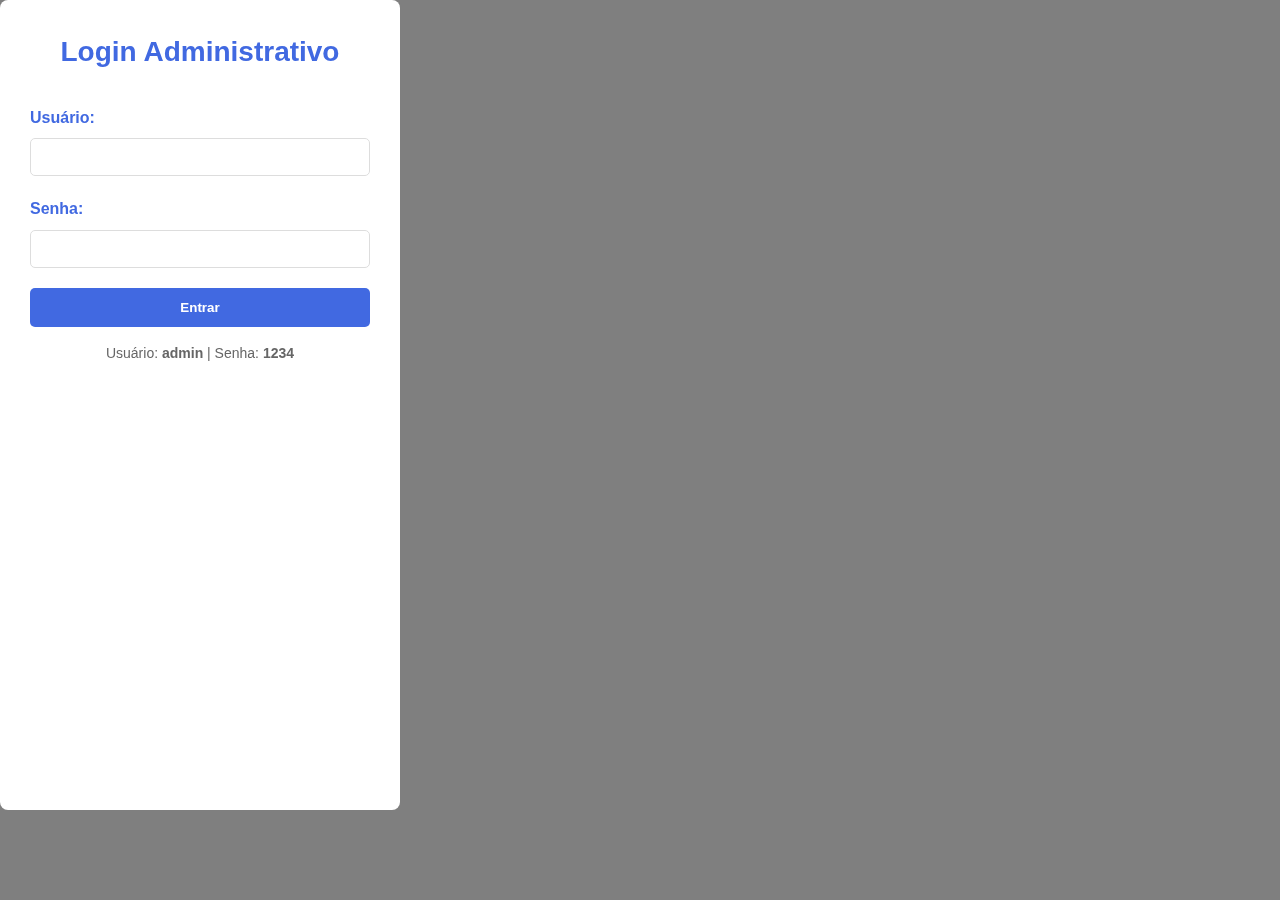
<file: pages/admin.html>
<!DOCTYPE html>
<html lang="pt-BR">

<head>
    <meta charset="UTF-8">
    <meta name="viewport" content="width=device-width, initial-scale=1.0">
    <title>Painel Administrativo - EPIs</title>
    <link rel="stylesheet" href="../styles.css">
    <link rel="stylesheet" href="https://cdnjs.cloudflare.com/ajax/libs/font-awesome/6.4.0/css/all.min.css">
</head>

<body>

    <!-- LOGIN MODAL -->
    <div class="modal" id="login-modal" style="display: flex;">
        <div class="modal-content" style="max-width: 400px;">
            <h2 class="modal-title" style="text-align: center; margin-bottom: 30px;">Login Administrativo</h2>
            <form onsubmit="fazerLogin(event)">
                <div class="form-group">
                    <label>Usuário:</label>
                    <input type="text" id="login-user" required>
                </div>
                <div class="form-group">
                    <label>Senha:</label>
                    <input type="password" id="login-pass" required>
                </div>
                <button type="submit" class="btn-submit" style="width: 100%;">Entrar</button>
            </form>
            <p style="text-align: center; margin-top: 15px; font-size: 14px; color: #666;">
                Usuário: <strong>admin</strong> | Senha: <strong>1234</strong>
            </p>
        </div>
    </div>

    <!-- PAINEL ADMINISTRATIVO -->
    <div class="admin-container" id="admin-panel" style="display: none;">

        <!-- SIDEBAR -->
        <aside class="admin-sidebar">
            <h3>Painel Admin</h3>
            <ul class="admin-menu">
                <li><a href="#" onclick="mostrarSecao('dashboard')" class="active">Dashboard</a></li>
                <li><a href="#" onclick="mostrarSecao('produtos')">Gerenciar EPIs</a></li>
                <li><a href="#" onclick="mostrarSecao('categorias')">Categorias</a></li>
                <li><a href="#" onclick="mostrarSecao('normas')">Normas</a></li>
                <li><a href="#" onclick="mostrarSecao('relatorios')">Relatórios</a></li>
                <li><a href="#" onclick="fazerLogout()">Sair</a></li>
            </ul>
        </aside>

        <!-- CONTEÚDO -->
        <div class="admin-content">

            <!-- DASHBOARD -->
            <div class="admin-section active" id="dashboard">
                <h2 style="color: #0A7C2F; margin-bottom: 30px;">Dashboard</h2>
                <div style="display: grid; grid-template-columns: repeat(auto-fit, minmax(250px, 1fr)); gap: 20px;">
                    <div style="background: white; padding: 20px; border-radius: 8px; box-shadow: 0 2px 8px rgba(0,0,0,0.1);">
                        <h3 style="color: #0A7C2F; margin-bottom: 10px;">Total de EPIs</h3>
                        <p style="font-size: 32px; font-weight: bold; color: #38B000;" id="total-epis">10</p>
                    </div>
                    <div style="background: white; padding: 20px; border-radius: 8px; box-shadow: 0 2px 8px rgba(0,0,0,0.1);">
                        <h3 style="color: #0A7C2F; margin-bottom: 10px;">Total em Estoque</h3>
                        <p style="font-size: 32px; font-weight: bold; color: #38B000;" id="total-estoque">785</p>
                    </div>
                    <div style="background: white; padding: 20px; border-radius: 8px; box-shadow: 0 2px 8px rgba(0,0,0,0.1);">
                        <h3 style="color: #0A7C2F; margin-bottom: 10px;">Categorias</h3>
                        <p style="font-size: 32px; font-weight: bold; color: #38B000;" id="total-categorias">8</p>
                    </div>
                    <div style="background: white; padding: 20px; border-radius: 8px; box-shadow: 0 2px 8px rgba(0,0,0,0.1);">
                        <h3 style="color: #0A7C2F; margin-bottom: 10px;">Normas Ativas</h3>
                        <p style="font-size: 32px; font-weight: bold; color: #38B000;" id="total-normas">4</p>
                    </div>
                </div>
            </div>

            <!-- GERENCIAR EPIs -->
            <div class="admin-section" id="produtos">
                <h2 style="color: #0A7C2F; margin-bottom: 30px;">Gerenciar EPIs</h2>

                <button class="btn-submit" onclick="abrirFormularioEpi()" style="margin-bottom: 20px;">
                    <i class="fa-solid fa-plus"></i> Adicionar Novo EPI
                </button>

                <div id="form-epi" class="admin-form" style="display: none; margin-bottom: 30px;">
                    <h3 style="color: #0A7C2F; margin-bottom: 20px;">Formulário de EPI</h3>
                    <form onsubmit="salvarEpi(event)">
                        <div class="form-group">
                            <label>Nome do EPI:</label>
                            <input type="text" id="epi-nome" required>
                        </div>
                        <div class="form-group">
                            <label>Descrição:</label>
                            <textarea id="epi-descricao" required></textarea>
                        </div>
                        <div class="form-group">
                            <label>Categoria:</label>
                            <select id="epi-categoria" required>
                                <option>Proteção da Cabeça</option>
                                <option>Proteção Auditiva</option>
                                <option>Proteção Respiratória</option>
                                <option>Proteção Visual</option>
                                <option>Proteção das Mãos</option>
                                <option>Proteção dos Pés</option>
                                <option>Proteção contra Quedas</option>
                                <option>Proteção Corporal</option>
                            </select>
                        </div>
                        <div class="form-group">
                            <label>Tipo de Risco:</label>
                            <input type="text" id="epi-risco" required>
                        </div>
                        <div class="form-group">
                            <label>Norma Regulamentadora:</label>
                            <select id="epi-norma" required>
                                <option>NR6</option>
                                <option>NR9</option>
                                <option>NR15</option>
                                <option>NR35</option>
                            </select>
                        </div>
                        <div class="form-group">
                            <label>Estoque:</label>
                            <input type="number" id="epi-estoque" required>
                        </div>
                        <div class="form-group">
                            <label>URL da Imagem:</label>
                            <input type="url" id="epi-imagem" required>
                        </div>
                        <div style="display: flex; gap: 10px;">
                            <button type="submit" class="btn-submit">Salvar EPI</button>
                            <button type="button" class="btn-submit" style="background-color: #999;" onclick="fecharFormularioEpi()">Cancelar</button>
                        </div>
                    </form>
                </div>

                <table class="products-table">
                    <thead>
                        <tr>
                            <th>ID</th>
                            <th>Nome</th>
                            <th>Categoria</th>
                            <th>Risco</th>
                            <th>Estoque</th>
                            <th>Ações</th>
                        </tr>
                    </thead>
                    <tbody id="epis-table-body">
                    </tbody>
                </table>
            </div>

            <!-- CATEGORIAS -->
            <div class="admin-section" id="categorias">
                <h2 style="color: #0A7C2F; margin-bottom: 30px;">Gerenciar Categorias</h2>

                <div class="admin-form" style="margin-bottom: 30px;">
                    <h3 style="color: #0A7C2F; margin-bottom: 20px;">Adicionar Categoria</h3>
                    <form onsubmit="adicionarCategoria(event)">
                        <div class="form-group">
                            <label>Nome da Categoria:</label>
                            <input type="text" id="categoria-nome" required>
                        </div>
                        <button type="submit" class="btn-submit">Adicionar</button>
                    </form>
                </div>

                <h3 style="color: #0A7C2F; margin-bottom: 15px;">Categorias Existentes:</h3>
                <div id="categorias-list" style="display: grid; gap: 10px;">
                </div>
            </div>

            <!-- NORMAS -->
            <div class="admin-section" id="normas">
                <h2 style="color: #0A7C2F; margin-bottom: 30px;">Gerenciar Normas Regulamentadoras</h2>

                <div class="admin-form" style="margin-bottom: 30px;">
                    <h3 style="color: #0A7C2F; margin-bottom: 20px;">Adicionar Norma</h3>
                    <form onsubmit="adicionarNorma(event)">
                        <div class="form-group">
                            <label>Código (ex: NR6):</label>
                            <input type="text" id="norma-codigo" required>
                        </div>
                        <div class="form-group">
                            <label>Título:</label>
                            <input type="text" id="norma-titulo" required>
                        </div>
                        <div class="form-group">
                            <label>Conceito:</label>
                            <textarea id="norma-conceito" required></textarea>
                        </div>
                        <button type="submit" class="btn-submit">Adicionar</button>
                    </form>
                </div>

                <h3 style="color: #0A7C2F; margin-bottom: 15px;">Normas Existentes:</h3>
                <div id="normas-list" style="display: grid; gap: 15px;">
                </div>
            </div>

            <!-- RELATÓRIOS -->
            <div class="admin-section" id="relatorios">
                <h2 style="color: #0A7C2F; margin-bottom: 30px;">Relatórios</h2>

                <div style="background: white; padding: 20px; border-radius: 8px; margin-bottom: 20px;">
                    <h3 style="color: #0A7C2F; margin-bottom: 15px;">Relatório de Estoque</h3>
                    <table class="products-table">
                        <thead>
                            <tr>
                                <th>EPI</th>
                                <th>Categoria</th>
                                <th>Estoque</th>
                                <th>Status</th>
                            </tr>
                        </thead>
                        <tbody id="relatorio-estoque">
                        </tbody>
                    </table>
                </div>

                <div style="background: white; padding: 20px; border-radius: 8px;">
                    <h3 style="color: #0A7C2F; margin-bottom: 15px;">Resumo por Categoria</h3>
                    <div id="relatorio-categorias"></div>
                </div>
            </div>

        </div>
    </div>

    <script src="../scripts.js"></script>
    <script>
        // SISTEMA DE LOGIN
        function fazerLogin(event) {
            event.preventDefault();
            const user = document.getElementById("login-user").value;
            const pass = document.getElementById("login-pass").value;

            if (user === "admin" && pass === "1234") {
                localStorage.setItem("admin-login", "true");
                document.getElementById("login-modal").style.display = "none";
                document.getElementById("admin-panel").style.display = "grid";
                carregarDashboard();
                carregarEpis();
                carregarCategorias();
                carregarNormas();
                carregarRelatorios();
            } else {
                alert("Usuário ou senha incorretos!");
            }
        }

        function fazerLogout() {
            localStorage.removeItem("admin-login");
            location.reload();
        }

        // VERIFICAR LOGIN
        window.addEventListener("DOMContentLoaded", () => {
            const logado = localStorage.getItem("admin-login");
            if (logado === "true") {
                document.getElementById("login-modal").style.display = "none";
                document.getElementById("admin-panel").style.display = "grid";
                carregarDashboard();
                carregarEpis();
                carregarCategorias();
                carregarNormas();
                carregarRelatorios();
            }
        });

        // MOSTRAR SEÇÃO
        function mostrarSecao(secao) {
            document.querySelectorAll(".admin-section").forEach(s => s.classList.remove("active"));
            document.getElementById(secao).classList.add("active");

            document.querySelectorAll(".admin-menu a").forEach(a => a.classList.remove("active"));
            event.target.classList.add("active");
        }

        // DASHBOARD
        function carregarDashboard() {
            document.getElementById("total-epis").textContent = epis.length;
            document.getElementById("total-estoque").textContent = epis.reduce((sum, e) => sum + e.estoque, 0);
            document.getElementById("total-categorias").textContent = categorias.length;
            document.getElementById("total-normas").textContent = normas.length;
        }

        // EPIs
        function abrirFormularioEpi() {
            document.getElementById("form-epi").style.display = "block";
        }

        function fecharFormularioEpi() {
            document.getElementById("form-epi").style.display = "none";
            document.getElementById("form-epi").reset();
        }

        function salvarEpi(event) {
            event.preventDefault();

            const novoEpi = {
                id: epis.length + 1,
                nome: document.getElementById("epi-nome").value,
                descricao: document.getElementById("epi-descricao").value,
                categoria: document.getElementById("epi-categoria").value,
                risco: document.getElementById("epi-risco").value,
                norma: document.getElementById("epi-norma").value,
                imagem: document.getElementById("epi-imagem").value,
                estoque: parseInt(document.getElementById("epi-estoque").value),
                detalhes: "Detalhes técnicos do EPI",
                uso: "Instruções de uso"
            };

            epis.push(novoEpi);
            localStorage.setItem("epis-custom", JSON.stringify(epis));
            fecharFormularioEpi();
            carregarEpis();
            carregarDashboard();
            mostrarNotificacao("EPI adicionado com sucesso!");
        }

        function carregarEpis() {
            const tbody = document.getElementById("epis-table-body");
            tbody.innerHTML = "";

            epis.forEach(epi => {
                const tr = document.createElement("tr");
                tr.innerHTML = `
                    <td>${epi.id}</td>
                    <td>${epi.nome}</td>
                    <td>${epi.categoria}</td>
                    <td>${epi.risco}</td>
                    <td>${epi.estoque}</td>
                    <td>
                        <button class="btn-edit" onclick="editarEpi(${epi.id})">Editar</button>
                        <button class="btn-delete" onclick="deletarEpi(${epi.id})">Deletar</button>
                    </td>
                `;
                tbody.appendChild(tr);
            });
        }

        function editarEpi(id) {
            alert("Funcionalidade de edição em desenvolvimento");
        }

        function deletarEpi(id) {
            if (confirm("Tem certeza que deseja deletar este EPI?")) {
                const index = epis.findIndex(e => e.id === id);
                if (index > -1) {
                    epis.splice(index, 1);
                    carregarEpis();
                    carregarDashboard();
                    mostrarNotificacao("EPI deletado com sucesso!");
                }
            }
        }

        // CATEGORIAS
        function carregarCategorias() {
            const list = document.getElementById("categorias-list");
            list.innerHTML = "";

            categorias.forEach((cat, index) => {
                const div = document.createElement("div");
                div.style.cssText = "background: white; padding: 15px; border-radius: 5px; display: flex; justify-content: space-between; align-items: center;";
                div.innerHTML = `
                    <span>${cat}</span>
                    <button class="btn-delete" onclick="deletarCategoria(${index})">Deletar</button>
                `;
                list.appendChild(div);
            });
        }

        function adicionarCategoria(event) {
            event.preventDefault();
            const nome = document.getElementById("categoria-nome").value;

            if (nome && !categorias.includes(nome)) {
                categorias.push(nome);
                document.getElementById("categoria-nome").value = "";
                carregarCategorias();
                mostrarNotificacao("Categoria adicionada com sucesso!");
            }
        }

        function deletarCategoria(index) {
            if (confirm("Tem certeza?")) {
                categorias.splice(index, 1);
                carregarCategorias();
            }
        }

        // NORMAS
        function carregarNormas() {
            const list = document.getElementById("normas-list");
            list.innerHTML = "";

            normas.forEach(norma => {
                const div = document.createElement("div");
                div.style.cssText = "background: white; padding: 15px; border-radius: 5px; border-left: 5px solid #0A7C2F;";
                div.innerHTML = `
                    <h4 style="color: #0A7C2F; margin-bottom: 8px;">${norma.codigo} - ${norma.titulo}</h4>
                    <p style="font-size: 14px; color: #666;">${norma.conceito}</p>
                `;
                list.appendChild(div);
            });
        }

        function adicionarNorma(event) {
            event.preventDefault();

            const novaNorma = {
                codigo: document.getElementById("norma-codigo").value,
                titulo: document.getElementById("norma-titulo").value,
                conceito: document.getElementById("norma-conceito").value,
                aplicacao: "Aplicação padrão",
                relacao: "Relação com EPIs"
            };

            normas.push(novaNorma);
            document.getElementById("norma-codigo").value = "";
            document.getElementById("norma-titulo").value = "";
            document.getElementById("norma-conceito").value = "";
            carregarNormas();
            mostrarNotificacao("Norma adicionada com sucesso!");
        }

        // RELATÓRIOS
        function carregarRelatorios() {
            // Relatório de Estoque
            const tbody = document.getElementById("relatorio-estoque");
            tbody.innerHTML = "";

            epis.forEach(epi => {
                const status = epi.estoque > 20 ? "✅ Adequado" : epi.estoque > 5 ? "⚠️ Baixo" : "❌ Crítico";
                const tr = document.createElement("tr");
                tr.innerHTML = `
                    <td>${epi.nome}</td>
                    <td>${epi.categoria}</td>
                    <td>${epi.estoque}</td>
                    <td>${status}</td>
                `;
                tbody.appendChild(tr);
            });

            // Resumo por Categoria
            const resumo = document.getElementById("relatorio-categorias");
            resumo.innerHTML = "";

            categorias.forEach(cat => {
                const total = epis.filter(e => e.categoria === cat).length;
                const estoque = epis.filter(e => e.categoria === cat).reduce((sum, e) => sum + e.estoque, 0);

                const div = document.createElement("div");
                div.style.cssText = "background: #F5F5F5; padding: 15px; border-radius: 5px; margin-bottom: 10px;";
                div.innerHTML = `
                    <strong>${cat}</strong><br>
                    EPIs: ${total} | Estoque Total: ${estoque}
                `;
                resumo.appendChild(div);
            });
        }
    </script>

</body>

</html>
</file>
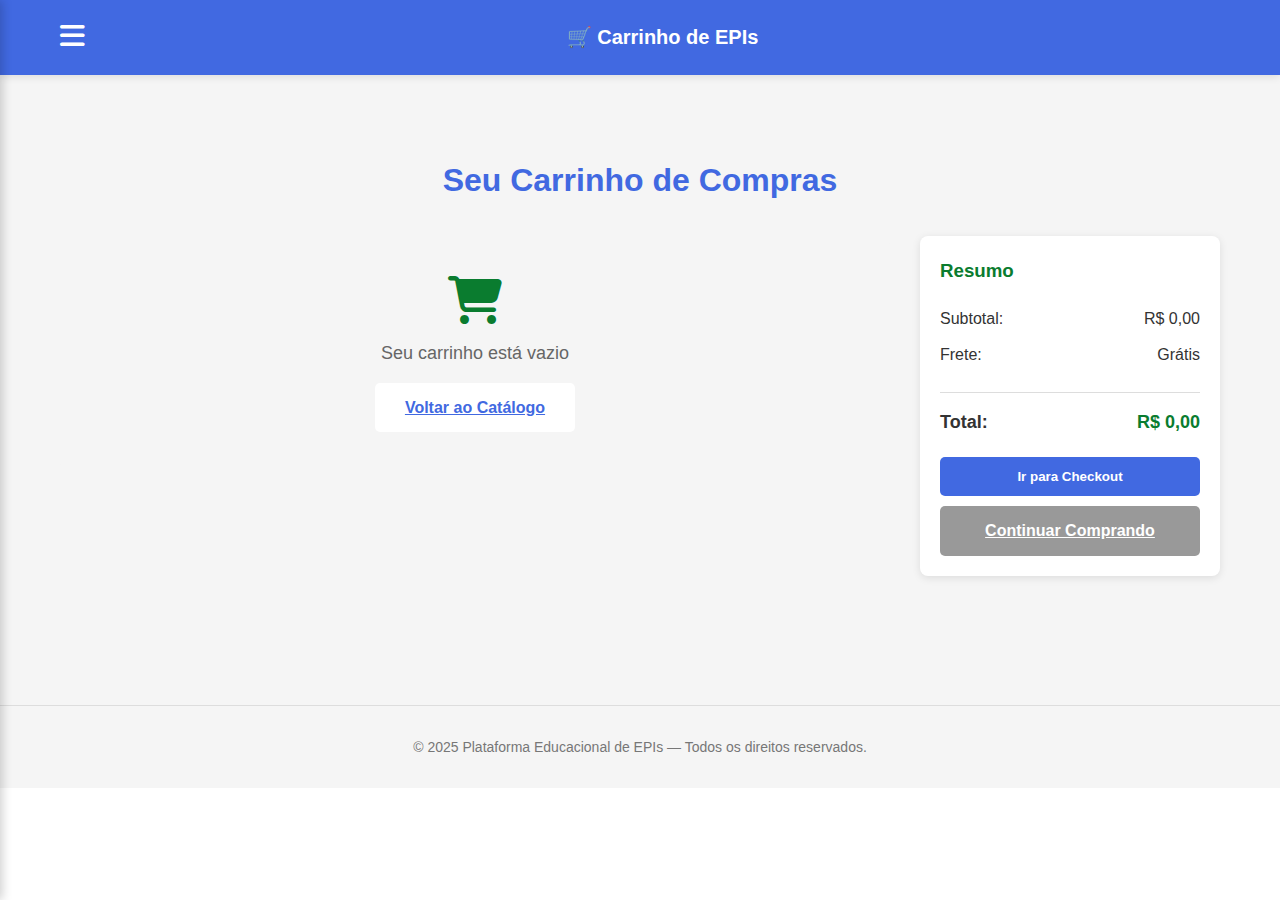
<file: pages/carrinho.html>
<!DOCTYPE html>
<html lang="pt-BR">

<head>
    <meta charset="UTF-8">
    <meta name="viewport" content="width=device-width, initial-scale=1.0">
    <title>Carrinho de EPIs - Plataforma Educacional</title>
    <link rel="stylesheet" href="../styles.css">
    <link rel="stylesheet" href="https://cdnjs.cloudflare.com/ajax/libs/font-awesome/6.4.0/css/all.min.css">
</head>

<body>

    <!-- HEADER -->
    <header class="header">
        <div class="nav-container">
            <div class="menu-icon" id="menu-icon">
                <i class="fa-solid fa-bars"></i>
            </div>

            <aside class="sidebar" id="sidebar">
                <ul>
                    <li><a href="../index.html">Voltar ao Início</a></li>
                    <li><a href="../index.html#produtos">Produtos</a></li>
                    <li><a href="../index.html#normas">Normas</a></li>
                    <li><a href="../pages/admin.html">Painel Admin</a></li>
                </ul>
            </aside>

            <div style="flex: 1; text-align: center; color: white; font-size: 20px; font-weight: bold;">
                🛒 Carrinho de EPIs
            </div>
        </div>
    </header>

    <!-- CONTEÚDO PRINCIPAL -->
    <section class="main" style="min-height: 70vh;">
        <div class="container">
            <h2 class="section-title">Seu Carrinho de Compras</h2>

            <div style="display: grid; grid-template-columns: 1fr 300px; gap: 30px;">

                <!-- ITENS DO CARRINHO -->
                <div>
                    <div id="carrinho-vazio" style="text-align: center; padding: 40px; background: #F5F5F5; border-radius: 8px;">
                        <i class="fa-solid fa-shopping-cart" style="font-size: 48px; color: #0A7C2F; margin-bottom: 15px;"></i>
                        <p style="font-size: 18px; color: #666;">Seu carrinho está vazio</p>
                        <a href="../index.html#produtos" class="btn-primary" style="display: inline-block; margin-top: 15px;">
                            Voltar ao Catálogo
                        </a>
                    </div>

                    <div id="carrinho-items" style="display: none;">
                        <table class="products-table">
                            <thead>
                                <tr>
                                    <th>Produto</th>
                                    <th>Preço</th>
                                    <th>Quantidade</th>
                                    <th>Subtotal</th>
                                    <th>Ação</th>
                                </tr>
                            </thead>
                            <tbody id="items-tbody">
                            </tbody>
                        </table>
                    </div>
                </div>

                <!-- RESUMO DO CARRINHO -->
                <div>
                    <div style="background: white; padding: 20px; border-radius: 8px; box-shadow: 0 2px 8px rgba(0,0,0,0.1);">
                        <h3 style="color: #0A7C2F; margin-bottom: 20px;">Resumo</h3>

                        <div style="border-bottom: 1px solid #DDD; padding-bottom: 15px; margin-bottom: 15px;">
                            <div style="display: flex; justify-content: space-between; margin-bottom: 10px;">
                                <span>Subtotal:</span>
                                <span id="subtotal">R$ 0,00</span>
                            </div>
                            <div style="display: flex; justify-content: space-between; margin-bottom: 10px;">
                                <span>Frete:</span>
                                <span>Grátis</span>
                            </div>
                        </div>

                        <div style="display: flex; justify-content: space-between; font-weight: bold; font-size: 18px; margin-bottom: 20px;">
                            <span>Total:</span>
                            <span id="total" style="color: #0A7C2F;">R$ 0,00</span>
                        </div>

                        <button class="btn-submit" style="width: 100%; margin-bottom: 10px;" onclick="irParaCheckout()">
                            Ir para Checkout
                        </button>

                        <a href="../index.html#produtos" class="btn-submit" style="display: block; text-align: center; background-color: #999;">
                            Continuar Comprando
                        </a>
                    </div>
                </div>

            </div>

        </div>
    </section>

    <!-- FOOTER -->
    <div class="copyright">
        © 2025 Plataforma Educacional de EPIs — Todos os direitos reservados.
    </div>

    <script src="../scripts.js"></script>
    <script>
        function carregarCarrinhoPagina() {
            const tbody = document.getElementById("items-tbody");
            const carrinhoVazio = document.getElementById("carrinho-vazio");
            const carrinhoItems = document.getElementById("carrinho-items");

            if (carrinho.length === 0) {
                carrinhoVazio.style.display = "block";
                carrinhoItems.style.display = "none";
            } else {
                carrinhoVazio.style.display = "none";
                carrinhoItems.style.display = "block";

                tbody.innerHTML = "";

                carrinho.forEach(item => {
                    const subtotal = item.preco * item.quantidade;
                    const tr = document.createElement("tr");
                    tr.innerHTML = `
                        <td>${item.nome}</td>
                        <td>${formatarPreco(item.preco)}</td>
                        <td>
                            <input type="number" value="${item.quantidade}" min="1" 
                                   onchange="atualizarQuantidade(${item.id}, this.value); carregarCarrinhoPagina();"
                                   style="width: 60px; padding: 5px;">
                        </td>
                        <td>${formatarPreco(subtotal)}</td>
                        <td>
                            <button class="btn-delete" onclick="removerDoCarrinho(${item.id}); carregarCarrinhoPagina();">
                                Remover
                            </button>
                        </td>
                    `;
                    tbody.appendChild(tr);
                });
            }

            atualizarResumo();
        }

        function atualizarResumo() {
            const total = calcularTotalCarrinho();
            document.getElementById("subtotal").textContent = formatarPreco(total);
            document.getElementById("total").textContent = formatarPreco(total);
        }

        function irParaCheckout() {
            if (carrinho.length === 0) {
                alert("Seu carrinho está vazio!");
                return;
            }
            window.location.href = "checkout.html";
        }

        // Carregar ao abrir página
        document.addEventListener("DOMContentLoaded", () => {
            carregarCarrinho();
            carregarCarrinhoPagina();
        });
    </script>

</body>

</html>
</file>
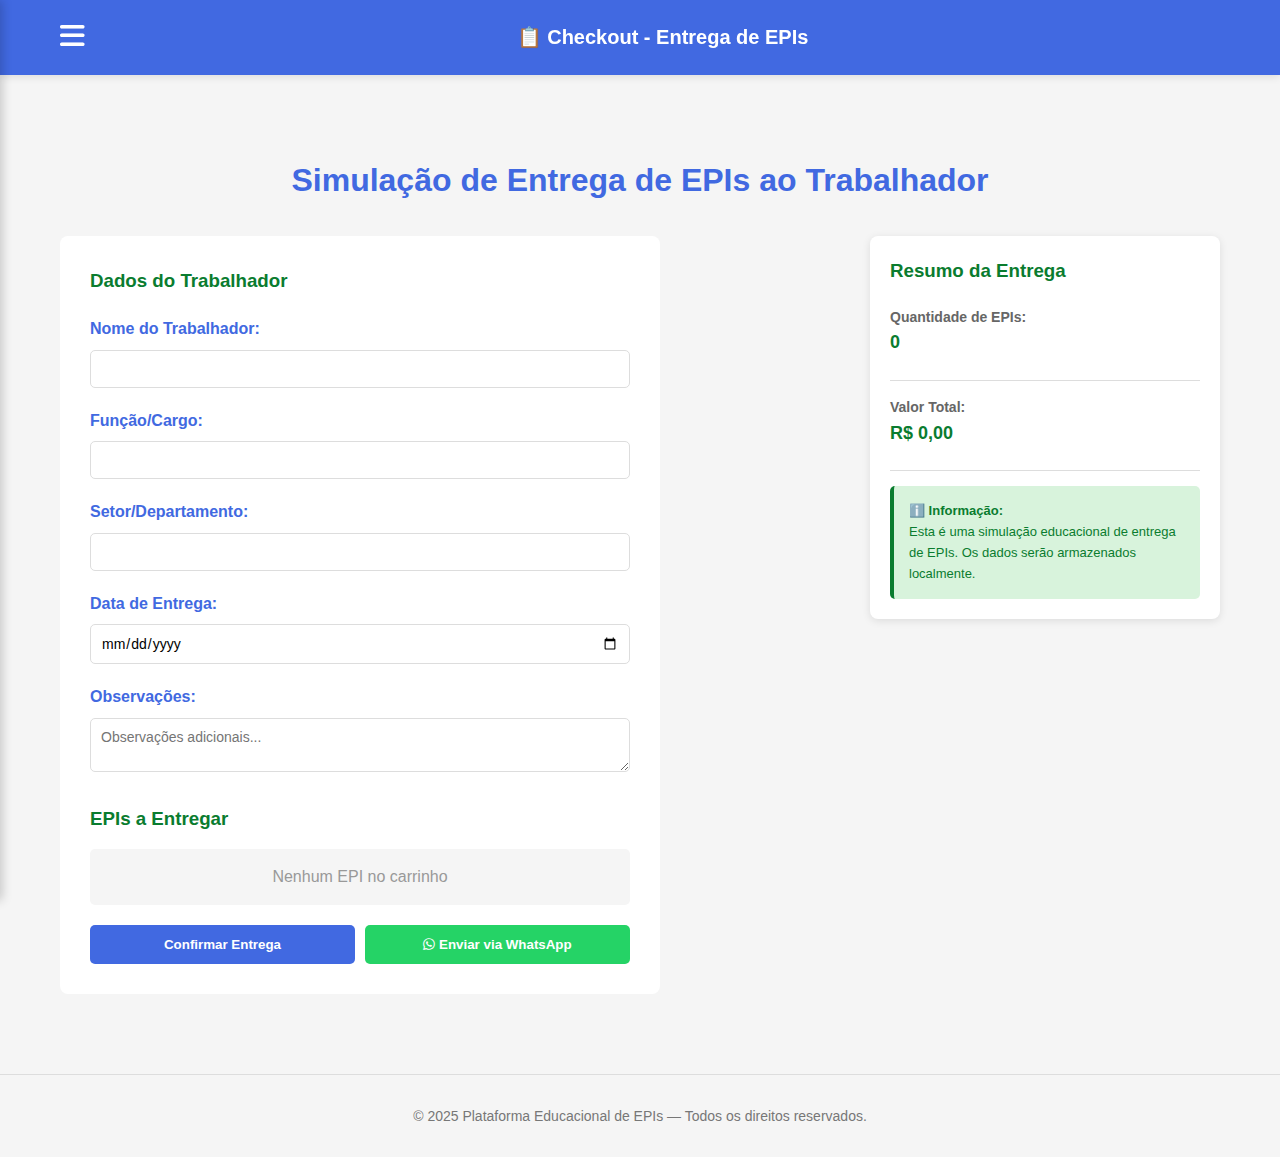
<file: pages/checkout.html>
<!DOCTYPE html>
<html lang="pt-BR">

<head>
    <meta charset="UTF-8">
    <meta name="viewport" content="width=device-width, initial-scale=1.0">
    <title>Checkout - Entrega de EPIs</title>
    <link rel="stylesheet" href="../styles.css">
    <link rel="stylesheet" href="https://cdnjs.cloudflare.com/ajax/libs/font-awesome/6.4.0/css/all.min.css">
</head>

<body>

    <!-- HEADER -->
    <header class="header">
        <div class="nav-container">
            <div class="menu-icon" id="menu-icon">
                <i class="fa-solid fa-bars"></i>
            </div>

            <aside class="sidebar" id="sidebar">
                <ul>
                    <li><a href="../index.html">Voltar ao Início</a></li>
                    <li><a href="carrinho.html">Carrinho</a></li>
                </ul>
            </aside>

            <div style="flex: 1; text-align: center; color: white; font-size: 20px; font-weight: bold;">
                📋 Checkout - Entrega de EPIs
            </div>
        </div>
    </header>

    <!-- CONTEÚDO PRINCIPAL -->
    <section class="main" style="min-height: 70vh;">
        <div class="container">
            <h2 class="section-title">Simulação de Entrega de EPIs ao Trabalhador</h2>

            <div style="display: grid; grid-template-columns: 1fr 350px; gap: 30px;">

                <!-- FORMULÁRIO -->
                <div class="admin-form">
                    <h3 style="color: #0A7C2F; margin-bottom: 20px;">Dados do Trabalhador</h3>

                    <form onsubmit="finalizarEntrega(event)">
                        <div class="form-group">
                            <label>Nome do Trabalhador:</label>
                            <input type="text" id="trabalhador-nome" required>
                        </div>

                        <div class="form-group">
                            <label>Função/Cargo:</label>
                            <input type="text" id="trabalhador-funcao" required>
                        </div>

                        <div class="form-group">
                            <label>Setor/Departamento:</label>
                            <input type="text" id="trabalhador-setor" required>
                        </div>

                        <div class="form-group">
                            <label>Data de Entrega:</label>
                            <input type="date" id="entrega-data" required>
                        </div>

                        <div class="form-group">
                            <label>Observações:</label>
                            <textarea id="entrega-obs" placeholder="Observações adicionais..."></textarea>
                        </div>

                        <h3 style="color: #0A7C2F; margin: 25px 0 15px 0;">EPIs a Entregar</h3>

                        <div id="epis-lista" style="background: #F5F5F5; padding: 15px; border-radius: 5px; margin-bottom: 20px;">
                        </div>

                        <div style="display: flex; gap: 10px;">
                            <button type="submit" class="btn-submit" style="flex: 1;">
                                Confirmar Entrega
                            </button>
                            <button type="button" class="btn-submit" style="flex: 1; background-color: #25D366;" onclick="enviarViaWhatsApp()">
                                <i class="fa-brands fa-whatsapp"></i> Enviar via WhatsApp
                            </button>
                        </div>
                    </form>
                </div>

                <!-- RESUMO -->
                <div>
                    <div style="background: white; padding: 20px; border-radius: 8px; box-shadow: 0 2px 8px rgba(0,0,0,0.1);">
                        <h3 style="color: #0A7C2F; margin-bottom: 20px;">Resumo da Entrega</h3>

                        <div style="border-bottom: 1px solid #DDD; padding-bottom: 15px; margin-bottom: 15px;">
                            <p style="font-size: 14px; color: #666; margin-bottom: 8px;">
                                <strong>Quantidade de EPIs:</strong><br>
                                <span id="resumo-quantidade" style="font-size: 18px; color: #0A7C2F; font-weight: bold;">0</span>
                            </p>
                        </div>

                        <div style="border-bottom: 1px solid #DDD; padding-bottom: 15px; margin-bottom: 15px;">
                            <p style="font-size: 14px; color: #666; margin-bottom: 8px;">
                                <strong>Valor Total:</strong><br>
                                <span id="resumo-total" style="font-size: 18px; color: #0A7C2F; font-weight: bold;">R$ 0,00</span>
                            </p>
                        </div>

                        <div style="background: #D8F3DC; padding: 15px; border-radius: 5px; border-left: 4px solid #0A7C2F;">
                            <p style="font-size: 13px; color: #0A7C2F;">
                                <strong>ℹ️ Informação:</strong><br>
                                Esta é uma simulação educacional de entrega de EPIs. Os dados serão armazenados localmente.
                            </p>
                        </div>
                    </div>
                </div>

            </div>

        </div>
    </section>

    <!-- MODAL DE CONFIRMAÇÃO -->
    <div class="modal" id="confirmacao-modal">
        <div class="modal-content" style="max-width: 500px;">
            <span class="modal-close" onclick="fecharConfirmacao()">&times;</span>
            <h2 class="modal-title" style="color: #0A7C2F; margin-bottom: 20px;">✅ Entrega Confirmada!</h2>

            <div id="confirmacao-conteudo"></div>

            <div style="margin-top: 20px; display: flex; gap: 10px;">
                <button class="btn-submit" style="flex: 1;" onclick="imprimirFicha()">
                    <i class="fa-solid fa-print"></i> Imprimir Ficha
                </button>
                <button class="btn-submit" style="flex: 1;" onclick="voltarAoInicio()">
                    Voltar ao Início
                </button>
            </div>
        </div>
    </div>

    <!-- FOOTER -->
    <div class="copyright">
        © 2025 Plataforma Educacional de EPIs — Todos os direitos reservados.
    </div>

    <script src="../scripts.js"></script>
    <script>
        function carregarResumo() {
            const quantidade = carrinho.length;
            const total = calcularTotalCarrinho();

            document.getElementById("resumo-quantidade").textContent = quantidade;
            document.getElementById("resumo-total").textContent = formatarPreco(total);

            // Listar EPIs
            const lista = document.getElementById("epis-lista");
            lista.innerHTML = "";

            if (carrinho.length === 0) {
                lista.innerHTML = '<p style="color: #999; text-align: center;">Nenhum EPI no carrinho</p>';
            } else {
                carrinho.forEach(item => {
                    const div = document.createElement("div");
                    div.style.cssText = "background: white; padding: 10px; border-radius: 4px; margin-bottom: 8px; display: flex; justify-content: space-between;";
                    div.innerHTML = `
                        <span>${item.nome}</span>
                        <span style="font-weight: bold;">${item.quantidade}x</span>
                    `;
                    lista.appendChild(div);
                });
            }
        }

        function finalizarEntrega(event) {
            event.preventDefault();

            const nome = document.getElementById("trabalhador-nome").value;
            const funcao = document.getElementById("trabalhador-funcao").value;
            const setor = document.getElementById("trabalhador-setor").value;
            const data = document.getElementById("entrega-data").value;

            if (carrinho.length === 0) {
                alert("Adicione EPIs ao carrinho antes de finalizar!");
                return;
            }

            // Salvar entrega
            const entrega = {
                id: Date.now(),
                nome,
                funcao,
                setor,
                data,
                epis: [...carrinho],
                total: calcularTotalCarrinho(),
                dataRegistro: new Date().toLocaleString("pt-BR")
            };

            let entregas = JSON.parse(localStorage.getItem("entregas") || "[]");
            entregas.push(entrega);
            localStorage.setItem("entregas", JSON.stringify(entregas));

            // Mostrar confirmação
            mostrarConfirmacao(entrega);
        }

        function mostrarConfirmacao(entrega) {
            const conteudo = document.getElementById("confirmacao-conteudo");
            const epis = entrega.epis.map(e => `<li>${e.nome} (${e.quantidade}x)</li>`).join("");

            conteudo.innerHTML = `
                <div style="background: #F5F5F5; padding: 15px; border-radius: 5px; margin-bottom: 15px;">
                    <p><strong>Trabalhador:</strong> ${entrega.nome}</p>
                    <p><strong>Função:</strong> ${entrega.funcao}</p>
                    <p><strong>Setor:</strong> ${entrega.setor}</p>
                    <p><strong>Data de Entrega:</strong> ${new Date(entrega.data).toLocaleDateString("pt-BR")}</p>
                </div>

                <div style="background: #D8F3DC; padding: 15px; border-radius: 5px; margin-bottom: 15px;">
                    <h4 style="color: #0A7C2F; margin-bottom: 10px;">EPIs Entregues:</h4>
                    <ul style="margin-left: 20px; color: #0A7C2F;">
                        ${epis}
                    </ul>
                </div>

                <div style="text-align: right; padding: 15px; background: #F5F5F5; border-radius: 5px;">
                    <p style="margin-bottom: 5px;">Total: <strong style="font-size: 18px; color: #0A7C2F;">${formatarPreco(entrega.total)}</strong></p>
                    <p style="font-size: 12px; color: #999;">Registrado em: ${entrega.dataRegistro}</p>
                </div>
            `;

            document.getElementById("confirmacao-modal").classList.add("active");

            // Limpar carrinho
            carrinho = [];
            salvarCarrinho();
        }

        function fecharConfirmacao() {
            document.getElementById("confirmacao-modal").classList.remove("active");
        }

        function imprimirFicha() {
            window.print();
        }

        function voltarAoInicio() {
            window.location.href = "../index.html";
        }

        function enviarViaWhatsApp() {
            const nome = document.getElementById("trabalhador-nome").value;
            const funcao = document.getElementById("trabalhador-funcao").value;
            const setor = document.getElementById("trabalhador-setor").value;
            const data = document.getElementById("entrega-data").value;

            if (!nome || !funcao || !setor || !data) {
                alert("Preencha todos os campos!");
                return;
            }

            const epis = carrinho.map(e => `• ${e.nome} (${e.quantidade}x)`).join("\n");
            const total = calcularTotalCarrinho();

            const mensagem = `
📋 *FICHA DE ENTREGA DE EPIs*

👤 Trabalhador: ${nome}
💼 Função: ${funcao}
🏢 Setor: ${setor}
📅 Data: ${new Date(data).toLocaleDateString("pt-BR")}

🛡️ *EPIs a Entregar:*
${epis}

💰 *Total: ${formatarPreco(total)}*

Confirmação de entrega educacional simulada.
            `;

            const url = `https://wa.me/${WHATS_NUMBER}?text=${encodeURIComponent(mensagem)}`;
            window.open(url, "_blank");
        }

        // Carregar ao abrir página
        document.addEventListener("DOMContentLoaded", () => {
            carregarCarrinho();
            carregarResumo();
        });
    </script>

</body>

</html>
</file>
<file: styles.css>
/* ====================================
   RESET E VARIÁVEIS GLOBAIS
==================================== */

* {
    margin: 0;
    padding: 0;
    box-sizing: border-box;
}

:root {
    --verde-principal: #4169E1;
    --verde-secundario: #4169E1;
    --verde-claro: #FFD700;
    --branco: #FFFFFF;
    --cinza-apoio: #F5F5F5;
    --cinza-texto: #333333;
    --cinza-borda: #DDDDDD;
    --sombra: 0 2px 8px rgba(0, 0, 0, 0.1);
    --sombra-hover: 0 6px 16px rgba(0, 0, 0, 0.15);
}

body {
    font-family: 'Segoe UI', Tahoma, Geneva, Verdana, sans-serif;
    color: var(--cinza-texto);
    background-color: var(--branco);
    line-height: 1.6;
}

/* ====================================
   HEADER E NAVEGAÇÃO
==================================== */

.header {
    background: linear-gradient(135deg, var(--verde-principal) 0%, var(--verde-secundario) 100%);
    padding: 15px 0;
    box-shadow: var(--sombra);
    position: sticky;
    top: 0;
    z-index: 100;
}

.nav-container {
    max-width: 1200px;
    margin: 0 auto;
    padding: 0 20px;
    display: flex;
    align-items: center;
    justify-content: space-between;
    gap: 20px;
}

.container {
    max-width: 1200px;
    margin: 0 auto;
    padding: 20px;
}

/* ====================================
   MENU ICON
==================================== */

.menu-icon {
    font-size: 28px;
    cursor: pointer;
    color: var(--branco);
    transition: transform 0.3s ease;
}

.menu-icon:hover {
    transform: scale(1.1);
}

/* ====================================
   SIDEBAR
==================================== */

.sidebar {
    position: fixed;
    left: -300px;
    top: 0;
    width: 300px;
    height: 100vh;
    background: var(--verde-principal);
    padding-top: 80px;
    transition: left 0.3s ease;
    z-index: 999;
    overflow-y: auto;
    box-shadow: 2px 0 10px rgba(0, 0, 0, 0.2);
}

.sidebar.active {
    left: 0;
}

.sidebar ul {
    list-style: none;
}

.sidebar li {
    padding: 0;
    border-bottom: 1px solid rgba(255, 255, 255, 0.1);
}

.sidebar a {
    display: block;
    color: var(--branco);
    text-decoration: none;
    font-size: 16px;
    padding: 16px 20px;
    transition: background-color 0.3s ease;
}

.sidebar a:hover {
    background-color: var(--verde-secundario);
}

/* ====================================
   SEARCH CONTAINER
==================================== */

.search-container {
    display: flex;
    align-items: center;
    gap: 10px;
    flex: 1;
    max-width: 400px;
}

.search-input {
    flex: 1;
    height: 40px;
    padding: 0 15px;
    border: none;
    border-radius: 5px;
    font-size: 14px;
    background-color: var(--branco);
    color: var(--cinza-texto);
}

.search-input::placeholder {
    color: #999;
}

.search-btn {
    height: 40px;
    width: 40px;
    padding: 0;
    border: none;
    background-color: var(--branco);
    color: var(--verde-principal);
    cursor: pointer;
    border-radius: 5px;
    font-size: 16px;
    transition: background-color 0.3s ease;
}

.search-btn:hover {
    background-color: var(--verde-claro);
}

/* ====================================
   HERO SECTION
==================================== */

.hero {
    background: linear-gradient(135deg, var(--verde-principal) 0%, var(--verde-secundario) 100%);
    height: 500px;
    display: flex;
    flex-direction: column;
    justify-content: center;
    align-items: center;
    color: var(--branco);
    text-align: center;
    padding: 50px 20px;
}

.hero h1 {
    font-size: 48px;
    font-weight: 700;
    margin-bottom: 15px;
    text-shadow: 2px 2px 4px rgba(0, 0, 0, 0.2);
    font-family: Arial, Helvetica, sans-serif;
}

.hero p {
    font-size: 24px;
    margin-bottom: 30px;
    text-shadow: 1px 1px 2px rgba(0, 0, 0, 0.2);
}

.hero-buttons {
    display: flex;
    gap: 15px;
    justify-content: center;
    flex-wrap: wrap;
}

.btn-primary, .btn-secondary {
    padding: 12px 30px;
    border: none;
    border-radius: 5px;
    font-size: 16px;
    font-weight: 600;
    cursor: pointer;
    transition: all 0.3s ease;
}

.btn-primary {
    background-color: var(--branco);
    color: var(--verde-principal);
}

.btn-primary:hover {
    background-color: var(--verde-claro);
    transform: translateY(-2px);
    box-shadow: var(--sombra-hover);
}

.btn-secondary {
    background-color: transparent;
    color: var(--branco);
    border: 2px solid var(--branco);
}

.btn-secondary:hover {
    background-color: var(--branco);
    color: var(--verde-principal);
}

/* ====================================
   SEÇÃO PRINCIPAL
==================================== */

.main {
    padding: 60px 0;
    background-color: var(--cinza-apoio);
}

.section-title {
    font-size: 32px;
    font-weight: 700;
    margin-bottom: 30px;
    color: var(--verde-principal);
    text-align: center;
}

/* ====================================
   FILTRO DE CATEGORIAS
==================================== */

.category-filter {
    display: flex;
    gap: 10px;
    margin-bottom: 30px;
    flex-wrap: wrap;
    justify-content: center;
}

.category-btn {
    padding: 10px 20px;
    border: 2px solid var(--verde-principal);
    background-color: var(--branco);
    color: var(--verde-principal);
    border-radius: 5px;
    cursor: pointer;
    font-size: 14px;
    font-weight: 600;
    transition: all 0.3s ease;
}

.category-btn:hover,
.category-btn.active {
    background-color: var(--verde-principal);
    color: var(--branco);
}

/* ====================================
   GRID DE PRODUTOS
==================================== */

.products-grid {
    display: grid;
    grid-template-columns: repeat(auto-fit, minmax(280px, 1fr));
    gap: 30px;
    margin-bottom: 40px;
    align-items: stretch;
}

/* ====================================
   CARD DE PRODUTO
==================================== */

.product-card {
    background: var(--branco);
    border: 1px solid var(--cinza-borda);
    border-radius: 8px;
    padding: 20px;
    text-align: center;
    transition: all 0.3s ease;
    cursor: pointer;
    box-shadow: var(--sombra);
    display: flex;
    flex-direction: column;
    height: 100%;
}

.product-card:hover {
    transform: translateY(-8px);
    box-shadow: var(--sombra-hover);
    border-color: var(--verde-secundario);
}

.product-image {
    width: 100%;
    height: 200px;
    object-fit: cover;
    border-radius: 6px;
    margin-bottom: 15px;
}

.product-category {
    display: inline-block;
    background-color: var(--verde-claro);
    color: var(--verde-principal);
    padding: 5px 12px;
    border-radius: 20px;
    font-size: 12px;
    font-weight: 600;
    margin-bottom: 10px;
}

.product-title {
    font-size: 18px;
    font-weight: 600;
    margin-bottom: 10px;
    color: var(--verde-principal);
    min-height: 50px;
}

.product-description {
    font-size: 14px;
    color: #666;
    margin-bottom: 15px;
    flex-grow: 1;
}

.product-risk {
    font-size: 13px;
    background-color: #FFF3CD;
    color: #856404;
    padding: 8px;
    border-radius: 4px;
    margin-bottom: 15px;
}

.product-buttons {
    display: flex;
    gap: 10px;
    margin-top: auto;
}

.btn-details, .btn-cart, .btn-whatsapp {
    flex: 1;
    padding: 10px;
    border: none;
    border-radius: 5px;
    font-size: 13px;
    font-weight: 600;
    cursor: pointer;
    transition: all 0.3s ease;
}

.btn-details {
    background-color: var(--verde-claro);
    color: var(--verde-principal);
    border: 1px solid var(--verde-principal);
}

.btn-details:hover {
    background-color: var(--verde-principal);
    color: var(--branco);
}

.btn-cart {
    background-color: var(--verde-principal);
    color: var(--branco);
}

.btn-cart:hover {
    background-color: var(--verde-secundario);
}

.btn-whatsapp {
    background-color: #25D366;
    color: var(--branco);
}

.btn-whatsapp:hover {
    background-color: #1FAA54;
}

/* ====================================
   MODAL DE DETALHES
==================================== */

.modal {
    display: none;
    position: fixed;
    z-index: 1000;
    left: 0;
    top: 0;
    width: 100%;
    height: 100%;
    background-color: rgba(0, 0, 0, 0.5);
    animation: fadeIn 0.3s ease;
}

.modal.active {
    display: flex;
    align-items: center;
    justify-content: center;
}

@keyframes fadeIn {
    from { opacity: 0; }
    to { opacity: 1; }
}

.modal-content {
    background-color: var(--branco);
    padding: 30px;
    border-radius: 8px;
    max-width: 600px;
    width: 90%;
    max-height: 90vh;
    overflow-y: auto;
    animation: slideUp 0.3s ease;
}

@keyframes slideUp {
    from {
        transform: translateY(50px);
        opacity: 0;
    }
    to {
        transform: translateY(0);
        opacity: 1;
    }
}

.modal-close {
    float: right;
    font-size: 28px;
    font-weight: bold;
    color: var(--cinza-texto);
    cursor: pointer;
    transition: color 0.3s ease;
}

.modal-close:hover {
    color: var(--verde-principal);
}

.modal-image {
    width: 100%;
    max-height: 400px;
    object-fit: cover;
    border-radius: 6px;
    margin-bottom: 20px;
}

.modal-title {
    font-size: 28px;
    color: var(--verde-principal);
    margin-bottom: 15px;
}

.modal-section {
    margin-bottom: 20px;
}

.modal-section-title {
    font-size: 16px;
    font-weight: 600;
    color: var(--verde-secundario);
    margin-bottom: 8px;
}

.modal-section-content {
    font-size: 14px;
    color: #666;
    line-height: 1.6;
}

/* ====================================
   CARRINHO
==================================== */

.cart-icon {
    position: relative;
    color: var(--branco);
    font-size: 24px;
    cursor: pointer;
    transition: transform 0.3s ease;
}

.cart-icon:hover {
    transform: scale(1.1);
}

.cart-count {
    position: absolute;
    top: -8px;
    right: -8px;
    background-color: #FF6B6B;
    color: var(--branco);
    border-radius: 50%;
    width: 24px;
    height: 24px;
    display: flex;
    align-items: center;
    justify-content: center;
    font-size: 12px;
    font-weight: bold;
}

/* ====================================
   SEÇÃO SOBRE
==================================== */

.sobre {
    background: var(--branco);
    padding: 80px 20px;
    text-align: center;
}

.sobre h2 {
    font-size: 32px;
    color: var(--verde-principal);
    margin-bottom: 20px;
}

.sobre p {
    font-size: 16px;
    color: #666;
    max-width: 800px;
    margin: 0 auto;
    line-height: 1.8;
}

/* ====================================
   SEÇÃO CONTATO
==================================== */

.contato {
    padding: 80px 20px;
    background-color: var(--cinza-apoio);
}

.contato h2 {
    font-size: 32px;
    color: var(--verde-principal);
    margin-bottom: 30px;
    text-align: center;
}

.form-contato {
    max-width: 500px;
    margin: 0 auto;
    display: flex;
    flex-direction: column;
    gap: 15px;
}

.form-contato input,
.form-contato textarea {
    padding: 12px;
    border: 1px solid var(--cinza-borda);
    border-radius: 5px;
    font-size: 14px;
    font-family: inherit;
}

.form-contato input:focus,
.form-contato textarea:focus {
    outline: none;
    border-color: var(--verde-principal);
    box-shadow: 0 0 0 3px var(--verde-claro);
}

.form-contato button {
    padding: 12px;
    border: none;
    background-color: var(--verde-principal);
    color: var(--branco);
    cursor: pointer;
    font-weight: bold;
    border-radius: 5px;
    transition: all 0.3s ease;
}

.form-contato button:hover {
    background-color: var(--verde-secundario);
    transform: translateY(-2px);
    box-shadow: var(--sombra-hover);
}

/* ====================================
   SEÇÃO NORMAS REGULAMENTADORAS
==================================== */

.normas {
    padding: 80px 20px;
    background-color: var(--branco);
}

.normas h2 {
    font-size: 32px;
    color: var(--verde-principal);
    margin-bottom: 40px;
    text-align: center;
}

.normas-grid {
    display: grid;
    grid-template-columns: repeat(auto-fit, minmax(280px, 1fr));
    gap: 25px;
}

.norma-card {
    background: var(--cinza-apoio);
    padding: 25px;
    border-radius: 8px;
    border-left: 5px solid var(--verde-principal);
    transition: all 0.3s ease;
}

.norma-card:hover {
    transform: translateY(-5px);
    box-shadow: var(--sombra-hover);
}

.norma-title {
    font-size: 18px;
    font-weight: 700;
    color: var(--verde-principal);
    margin-bottom: 12px;
}

.norma-content {
    font-size: 14px;
    color: #666;
    line-height: 1.6;
}

/* ====================================
   PAINEL ADMINISTRATIVO
==================================== */

.admin-container {
    display: grid;
    grid-template-columns: 250px 1fr;
    gap: 0;
    min-height: 100vh;
}

.admin-sidebar {
    background-color: var(--verde-principal);
    padding: 20px;
    color: var(--branco);
}

.admin-sidebar h3 {
    margin-bottom: 20px;
    font-size: 18px;
}

.admin-menu {
    list-style: none;
}

.admin-menu li {
    margin-bottom: 10px;
}

.admin-menu a {
    color: var(--branco);
    text-decoration: none;
    padding: 10px;
    display: block;
    border-radius: 5px;
    transition: background-color 0.3s ease;
}

.admin-menu a:hover,
.admin-menu a.active {
    background-color: var(--verde-secundario);
}

.admin-content {
    padding: 40px;
    background-color: var(--cinza-apoio);
}

.admin-section {
    display: none;
}

.admin-section.active {
    display: block;
}

.admin-form {
    background-color: var(--branco);
    padding: 30px;
    border-radius: 8px;
    max-width: 600px;
}

.form-group {
    margin-bottom: 20px;
}

.form-group label {
    display: block;
    margin-bottom: 8px;
    font-weight: 600;
    color: var(--verde-principal);
}

.form-group input,
.form-group textarea,
.form-group select {
    width: 100%;
    padding: 10px;
    border: 1px solid var(--cinza-borda);
    border-radius: 5px;
    font-size: 14px;
    font-family: inherit;
}

.form-group input:focus,
.form-group textarea:focus,
.form-group select:focus {
    outline: none;
    border-color: var(--verde-principal);
    box-shadow: 0 0 0 3px var(--verde-claro);
}

.btn-submit {
    background-color: var(--verde-principal);
    color: var(--branco);
    padding: 12px 30px;
    border: none;
    border-radius: 5px;
    cursor: pointer;
    font-weight: 600;
    transition: all 0.3s ease;
}

.btn-submit:hover {
    background-color: var(--verde-secundario);
}

/* ====================================
   TABELA DE PRODUTOS
==================================== */

.products-table {
    width: 100%;
    background-color: var(--branco);
    border-collapse: collapse;
    border-radius: 8px;
    overflow: hidden;
    box-shadow: var(--sombra);
}

.products-table thead {
    background-color: var(--verde-principal);
    color: var(--branco);
}

.products-table th,
.products-table td {
    padding: 15px;
    text-align: left;
    border-bottom: 1px solid var(--cinza-borda);
}

.products-table tbody tr:hover {
    background-color: var(--verde-claro);
}

.btn-edit, .btn-delete {
    padding: 6px 12px;
    border: none;
    border-radius: 4px;
    cursor: pointer;
    font-size: 12px;
    font-weight: 600;
    transition: all 0.3s ease;
}

.btn-edit {
    background-color: #4CAF50;
    color: var(--branco);
}

.btn-edit:hover {
    background-color: #45a049;
}

.btn-delete {
    background-color: #f44336;
    color: var(--branco);
}

.btn-delete:hover {
    background-color: #da190b;
}

/* ====================================
   FOOTER
==================================== */

.copyright {
    text-align: center;
    font-size: 14px;
    color: #777;
    padding: 30px 20px;
    border-top: 1px solid var(--cinza-borda);
    background-color: var(--cinza-apoio);
}

/* ====================================
   RESPONSIVO
==================================== */

@media (max-width: 768px) {
    .nav-container {
        flex-direction: column;
        gap: 15px;
    }

    .search-container {
        max-width: 100%;
    }

    .hero h1 {
        font-size: 32px;
    }

    .hero p {
        font-size: 18px;
    }

    .hero-buttons {
        flex-direction: column;
        align-items: center;
    }

    .products-grid {
        grid-template-columns: repeat(auto-fill, minmax(200px, 1fr));
    }

    .admin-container {
        grid-template-columns: 1fr;
    }

    .admin-sidebar {
        display: none;
    }

    .section-title {
        font-size: 24px;
    }

    .modal-content {
        padding: 20px;
    }
}

@media (max-width: 480px) {
    .hero h1 {
        font-size: 24px;
    }

    .hero p {
        font-size: 16px;
    }

    .products-grid {
        grid-template-columns: 1fr;
    }

    .product-buttons {
        flex-direction: column;
    }

    .btn-details, .btn-cart, .btn-whatsapp {
        width: 100%;
    }

    .category-filter {
        flex-direction: column;
    }

    .category-btn {
        width: 100%;
    }
}
.loja-fisica {
    padding: 80px 20px;
    background-color: var(--cinza-apoio);
}

.lojas-grid {
    display: grid;
    grid-template-columns: repeat(auto-fit, minmax(300px, 1fr));
    gap: 25px;
    margin-top: 40px;
}

.loja-card {
    background: var(--branco);
    padding: 25px;
    border-radius: 8px;
    box-shadow: var(--sombra);
    border-left: 5px solid var(--verde-principal);
    transition: 0.3s;
}

.loja-card:hover {
    transform: translateY(-5px);
    box-shadow: var(--sombra-hover);
}

.loja-card h3 {
    color: var(--verde-principal);
    margin-bottom: 15px;
}

.loja-info {
    margin-bottom: 12px;
    font-size: 14px;
    color: #555;
}

.btn-mapa {
    display: inline-block;
    margin-top: 15px;
    padding: 10px 20px;
    background-color: var(--verde-principal);
    color: white;
    text-decoration: none;
    border-radius: 5px;
    font-weight: 600;
    transition: 0.3s;
}

.btn-mapa:hover {
    background-color: var(--verde-secundario);
}

.carrossel {
    position: relative;
    width: 100%;
    max-width: 700px;
    margin: auto;
    overflow: hidden;
    border-radius: 12px;
    box-shadow: 0 8px 20px rgba(0,0,0,0.2);
}

.slides {
    display: flex;
    transition: transform 0.5s ease;
}

.slide {
    width: 100%;
    display: none;
    object-fit: cover;
}

.slide.active {
    display: block;
}

/* Botões */
.btn {
    position: absolute;
    top: 50%;
    transform: translateY(-50%);
    background: rgba(0,0,0,0.5);
    color: white;
    border: none;
    font-size: 30px;
    padding: 10px 15px;
    cursor: pointer;
    border-radius: 50%;
    transition: 0.3s;
}

.btn:hover {
    background: rgba(0,0,0,0.8);
}

.prev {
    left: 10px;
}

.next {
    right: 10px;
}
.text {
    max-width: 800px;
    margin: 40px auto;
    padding: 30px;
    background: #ffffff;
    border-radius: 16px;
    box-shadow: 0 8px 25px rgba(0, 0, 0, 0.1);
    font-family: 'Segoe UI', Tahoma, Geneva, Verdana, sans-serif;
    transition: 0.3s ease;
}

/* Efeito ao passar o mouse */
.text:hover {
    transform: translateY(-5px);
    box-shadow: 0 12px 30px rgba(0, 0, 0, 0.15);
}

.text h2 {
    text-align: center;
    margin-bottom: 20px;
    font-size: 28px;
    color:var(--verde-principal);
    position: relative;
}

/* Linha decorativa abaixo do título */
.text h2::after {
    content: "";
    width: 60px;
    height: 4px;
    background: linear-gradient(90deg, royalblue, gold);
    display: block;
    margin: 10px auto 0;
    border-radius: 4px;
}

.text p {
    text-align: justify;
    line-height: 1.7;
    font-size: 16px;
    color: #555;
}
html {
    scroll-behavior: smooth;
}
</file>
